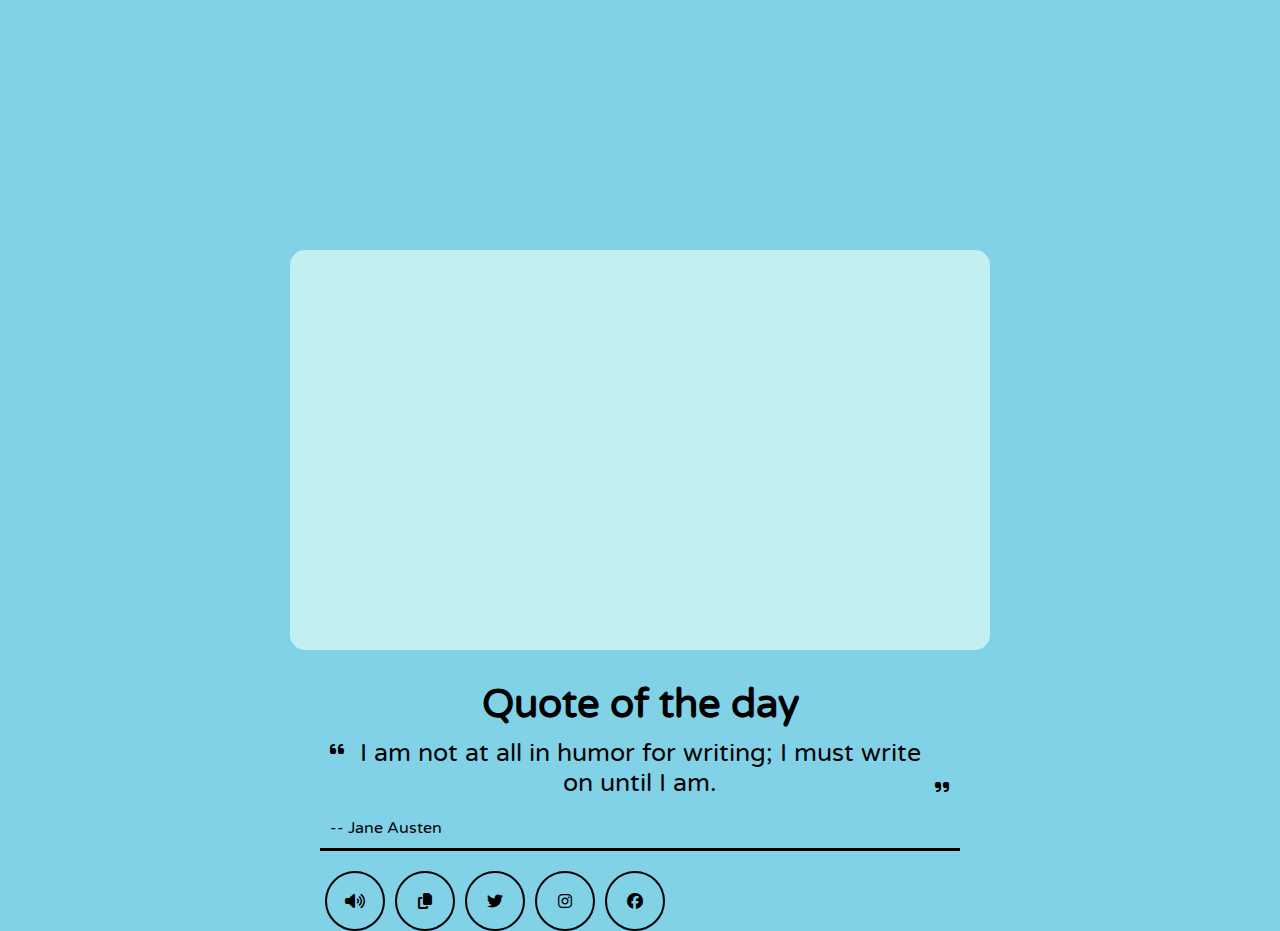
<file: index.html>
<!DOCTYPE html>
<html lang="en">
<head>
    <meta charset="UTF-8">
    <title>Quote Generator</title>
    <link rel ="stylesheet" href="style.css">
    <meta name="viewport" content="width=device-width, initial-scale=1.0">
    <link rel="stylesheet" href="https://cdnjs.cloudflare.com/ajax/libs/font-awesome/6.4.2/css/all.min.css"/>
</head>
<body>
    <div class="Quote-box">
        <div style="padding:200px"></div>
        <h2>Quote of the day</h2>
        <div class="content">
            <div class="quote-area">
                <i class="fas fa-quote-left"></i>
                <p class="quote">I am not at all in humor for writing; I must write on until I am.</p>
                <i class="fas fa-quote-right"></i>
            </div>
            <div class="author"></div>
            <span>-- </span>
            <span class="name">Jane Austen</span>
        </div>
        <div class="buttons">
            <div class="features">
                <ul>
                    <li class="sound"><i class="fas fa-volume-up"></i></li>
                    <li class="copy"><i class="fas fa-copy"></i></li>
                    <li class="twitter"><i class="fab fa-twitter"></i></li>
                    <li class="instagram"><i class="fab fa-instagram"></i></li>
                    <li class="facebook"><i class="fab fa-facebook"></i></li>
                </ul>
                <!-- <div class="container">
                    <a href="#" class="button"><i class="fa fa-facebook"></i></a>
                    <a href="#" class="button"><i class="fa fa-twitter"></i></a>
                    <a href="#" class="button"><i class="fa fa-google-plus"></i></a>
                    <a href="#" class="button"><i class="fa fa-dribbble"></i></a>
                  </div> -->
                <!-- <div id="container">
                    <button class="learn-more">
                      <span class="circle" aria-hidden="true">
                        <span class="icon arrow"></span>
                      </span>
                      <span class="button-text">New Quote</span>
                    </button>
                  </div> -->
            </div>
        </div>
    </div>
</body>
</html>
</file>
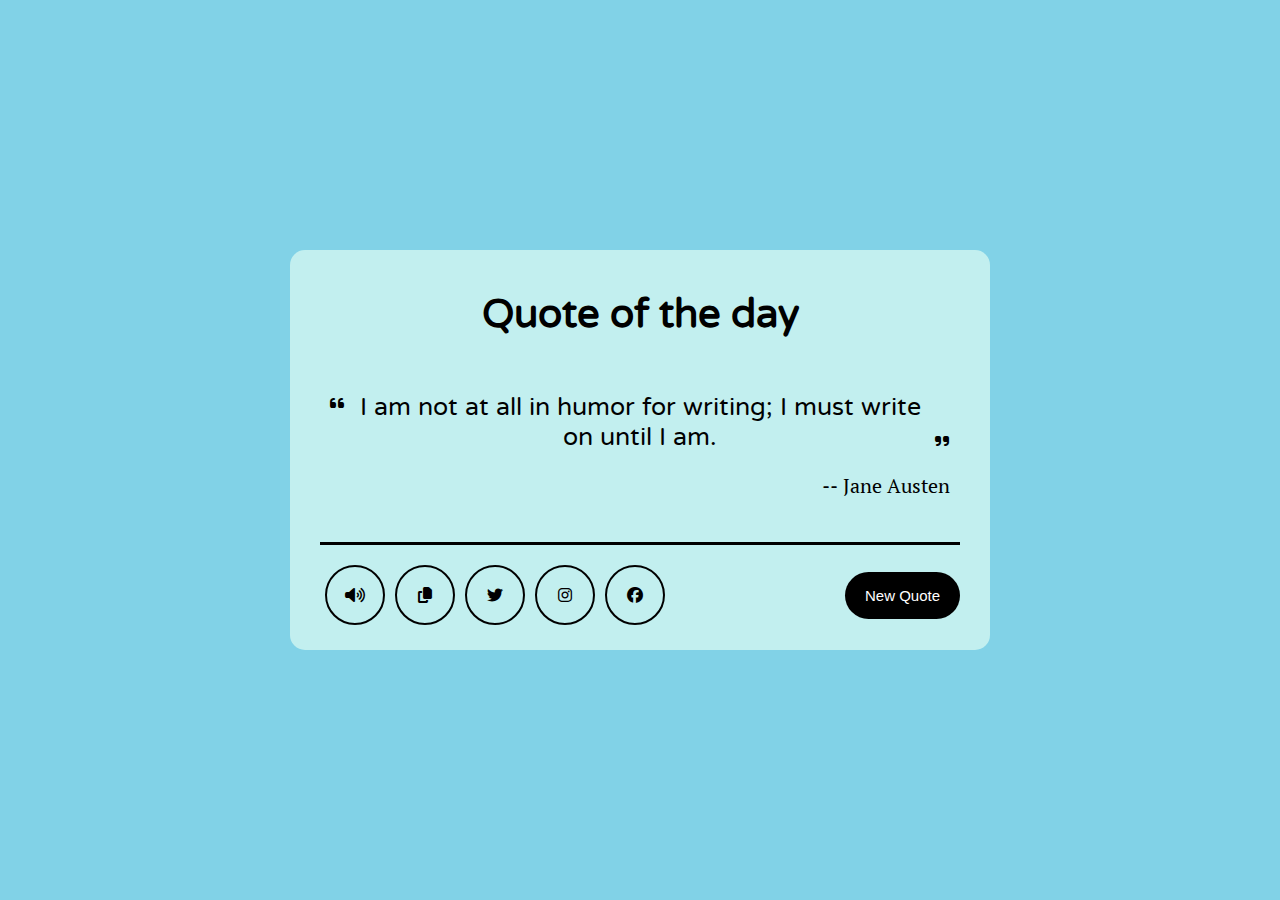
<file: quote.html>
<!DOCTYPE html>
<html lang="en">
<head>
    <meta charset="UTF-8">
    <title>Quote Generator</title>
    <link rel ="stylesheet" href="style.css">
    <meta name="viewport" content="width=device-width, initial-scale=1.0">
    <link rel="stylesheet" href="https://cdnjs.cloudflare.com/ajax/libs/font-awesome/6.4.2/css/all.min.css"/>
</head>
<body>
    <div class="Quote-box">
        <div class="content">
            <h2>Quote of the day</h2>
        </div>
        <div class="content">
            <div class="quote-area">
                <i class="fas fa-quote-left"></i>
                <p class="quote">I am not at all in humor for writing; I must write on until I am.</p>
                <i class="fas fa-quote-right"></i>
            </div>
            <div class="author" id="authordiv">
                <span>-- </span>
                <span class="name">Jane Austen</span>
            </div>
        </div>

        <div>

            <div class="buttons">
                <div class="features">
                    <ul>
                        <li class="sound"><i class="fas fa-volume-up"></i></li>
                        <li class="copy"><i class="fas fa-copy"></i></li>
                        <li class="twitter"><i class="fab fa-twitter"></i></li>
                        <li class="instagram"><i class="fab fa-instagram"></i></li>
                        <li class="facebook"><i class="fab fa-facebook"></i></li>
                    </ul>
                    <div id="container">
                        <button class="learn-more">
                            <span class="circle" aria-hidden="true">
                                <span class="icon arrow"></span>
                            </span>
                            <span class="button-text">New Quote</span>
                        </button>
                    </div>
                </div>
            </div>
        </div>
    </div>
    <!-- <script>
        const api_url = "https://api.quotable.io/random";
        async function getquote(url){
            const response = await fetch(url);
            var data = await response.json();
            console.log(data);
            quote.innerHTML = data.content;
            author.innerHTML = data.author;
        }
        getquote(api_url);
        function tweet(){
            window.open("https://twitter.com/intent/tweet?text=Hello%20world", "Tweet Window", "width=600, height=300");
        }
    </script> -->
</body>
</html>
</file>
<file: style.css>
@import url('https://fonts.googleapis.com/css2?family=Varela+Round&display=swap');
  
  @import url('https://fonts.googleapis.com/css2?family=PT+Serif:ital@0;1&family=Varela+Round&display=swap');


*{
    margin: 0;
    padding: 0;
    box-sizing: border-box;
}
body{
    display: flex;
    align-items: center;
    font-family: 'Varela Round', sans-serif;
    justify-content: center;
    min-height: 100vh;
    background-color: rgb(129, 210, 231);
}
.Quote-box{
    width: 700px;
    height: 400px;
    align-items: center;
    background-color: rgb(194, 239, 239);
    border-radius: 15px;
    padding: 30px 30px 25px;

    display: flex;
    flex-direction: column;
    align-items: stretch;
    justify-content: space-between;
}
.Quote-box h2{
    text-align: center;
    font-size: 40px;
    font-weight: 600;
}
.Quote-box {
    margin: 35px 0;
}

.content{
  margin: 10px;
}
.content .quote-area{
    display: flex;
    justify-content: center;
}
.quote-area .i{
    font-size: 15px;
}
.quote-area i:first-child{
    margin: 3px 10px 0 0;
}
.quote-area i:last-child{
    display: flex;
    align-items: flex-end;
    margin: 0 0 3px 10px;
}
.quote-area .quote{
    font-size: 25px;
    text-align: center;
    word-break: normal;
}
.content .author{
    display: flex;
    margin-top: 20px;
    align-items: flex-end;
    font-size: 20px;
    font-family: 'PT Serif', serif;
/* font-family: 'Varela Round', sans-serif; */
}

#authordiv{
  justify-content: end;
}
.author span:first-child{
    margin: -7px 5px 0 0;
    font-family: 'PT Serif', serif;
    font-family: 'Varela Round', sans-serif;
}
.Quote-box .buttons{
    border-top: 3px solid;
}
.buttons .features{
    display: flex;
    align-items: center;
    margin-top: 20px;
    justify-content: space-between;
}
.features ul{
    display: flex;
}
.features ul li{
    list-style: none;
    margin: 0 5px;
    height: 60px;
    width: 60px;
    display: flex;
    color: black;
    align-items: center;
    justify-content: center;
    border-radius: 50%;
    border: 2px solid;
    cursor: pointer;
}
.features ul li:hover{
  color: white;
  background: black;
}
.features button{
  border: none;
  outline: none;
  padding: 15px 20px;
  color: white;
  font-size: 15px;
  cursor: pointer;
  border-radius: 30px;
  background: black; 
}
/* @import url('https://fonts.googleapis.com/css?family=Mukta:700');

/* $bg: #f3f8fa;
$white: #fff;
$black: #282936; */

/* @mixin transition($property: all, $duration: 0.45s, $ease: cubic-bezier(0.65,0,.076,1)) {
  transition: $property $duration $ease;
}

* {
  box-sizing: border-box;
  &::before, &::after {
    box-sizing: border-box;
  }
}

body {
  font-family: 'Mukta', sans-serif;
  font-size: 1rem;
  line-height: 1.5;
  display: flex;
  align-items: center;
  justify-content: center;
  margin: 0;
  min-height: 100vh;
  background: bg;
}

.buttons {
  position: relative;
  display: flex;
  cursor: pointer;
  outline: none;
  border: 0;
  vertical-align: middle;
  text-decoration: none;
  background: transparent;
  padding: 0;
  font-size: inherit;
  font-family: inherit;
  &.learn-more {
    width: 12rem;
    height: auto;
    .circle {
      @include transition(all, 0.45s, cubic-bezier(0.65,0,.076,1));
      position: relative;
      display: block;
      margin: 0;
      width: 3rem;
      height: 3rem;
      background: black;
      border-radius: 1.625rem;
      .icon {
        @include transition(all, 0.45s, cubic-bezier(0.65,0,.076,1));
        position: absolute;
        top: 0;
        bottom: 0;
        margin: auto;
        background: white;
        &.arrow {
          @include transition(all, 0.45s, cubic-bezier(0.65,0,.076,1));
          left: 0.625rem;
          width: 1.125rem;
          height: 0.125rem;
          background: none;
          &::before {
            position: absolute;
            content: '';
            top: -0.25rem;
            right: 0.0625rem;
            width: 0.625rem;
            height: 0.625rem;
            border-top: 0.125rem solid #fff;
            border-right: 0.125rem solid #fff;
            transform: rotate(45deg);
          }
        }
      }
    }
    .button-text {
      @include transition(all, 0.45s, cubic-bezier(0.65,0,.076,1));
      position: absolute;
      top: 0;
      left: 0;
      right: 0;
      bottom: 0;
      padding: 0.75rem 0;
      margin: 0 0 0 1.85rem;
      color: black;
      font-weight: 700;
      line-height: 1.6;
      text-align: center;
      text-transform: uppercase;
    }
  }
  &:hover {
    .circle {
      width: 100%;
      .icon {
        &.arrow {
        background: white;
        transform: translate(1rem, 0);
        }
      }
    }
    .button-text {
      color: white;
    }
  }
}

@supports (display: grid) {
  body {
    display: grid;
  grid-template-columns: repeat(4, 1fr);
  grid-gap: 0.625rem;
  grid-template-areas: ". main main ." ". main main .";
  }
  
  #container {
    grid-area: main;
    align-self: center;
    justify-self: center;
  } 
} */
</file>
